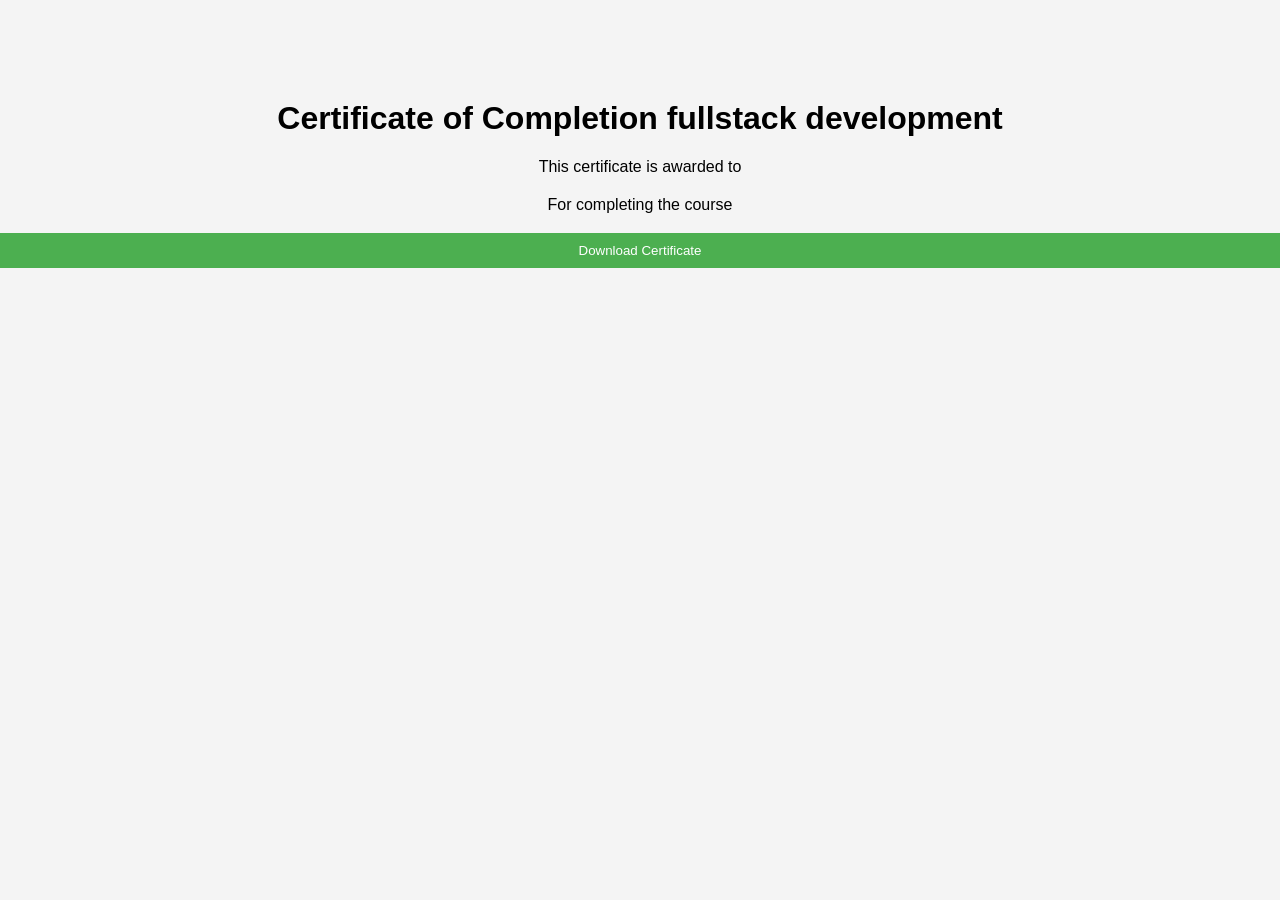
<file: html/certificate.html>
<!DOCTYPE html>
<html>
<head>
<title>Certificate of your course</title>
<link rel="stylesheet" href="../css/profile.css">
</head>

<body>

<div class="certificate">

<h1>Certificate of Completion fullstack development</h1>

<p>This certificate is awarded to</p>

<h2 id="studentName"></h2>

<p>For completing the course</p>

<h3 id="courseName"></h3>

<button onclick="downloadCertificate()">Download Certificate</button>

</div>

<script src="../js/general.js"></script>

</body>
</html>
</file>
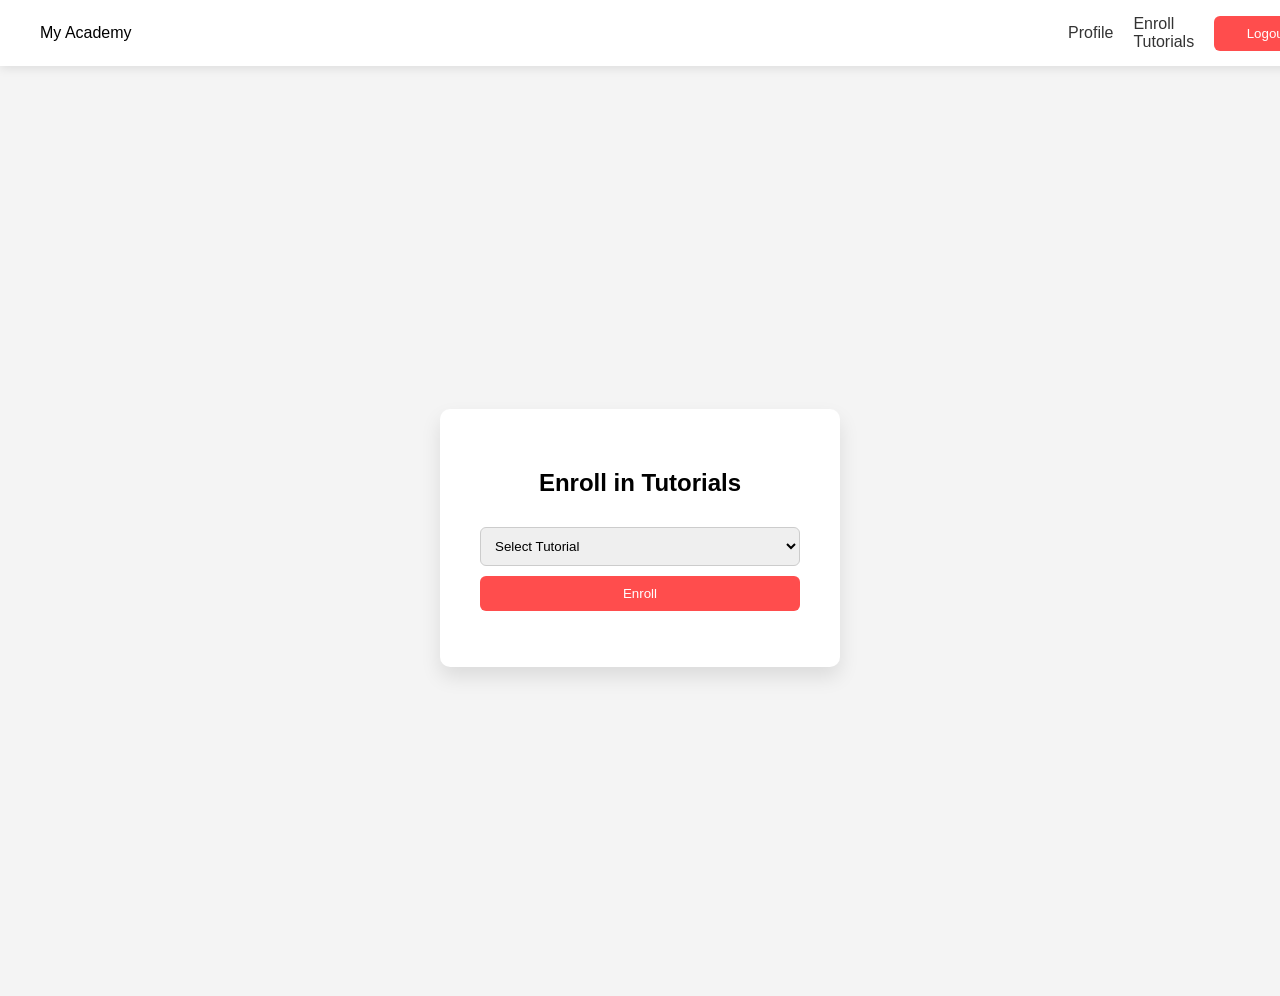
<file: html/enroll.html>
<!DOCTYPE html>
<html lang="en">
<head>
    <meta charset="UTF-8">
    <meta name="viewport" content="width=device-width, initial-scale=1.0">
    <title>Tutorial Enrollment</title>
    <link rel="stylesheet" href="../css/enroll.css">
</head>
<body>
    <header class="header">
<div class="logo">My Academy</div>

<nav>
<a href="profile.html">Profile</a>
<a href="csscourse.html">Enroll Tutorials</a>
<button id="logout-btn">Logout</button>
</nav>
</header>

<div id="auth-container">

<h2>Enroll in Tutorials</h2>

<select id="course">
<option value="">Select Tutorial</option>
<option>HTML Basics</option>
<option>CSS Design</option>
<option>JavaScript Fundamentals</option>
<option>React Development</option>
<option>Node.js Backend</option>
</select>

<button id="enroll">Enroll</button>

<p id="bankacount"></p>
<p id="paypal"></p>

</div>

<script src="../js/js 2/profile.js"></script>

</body>
</html>
</file>
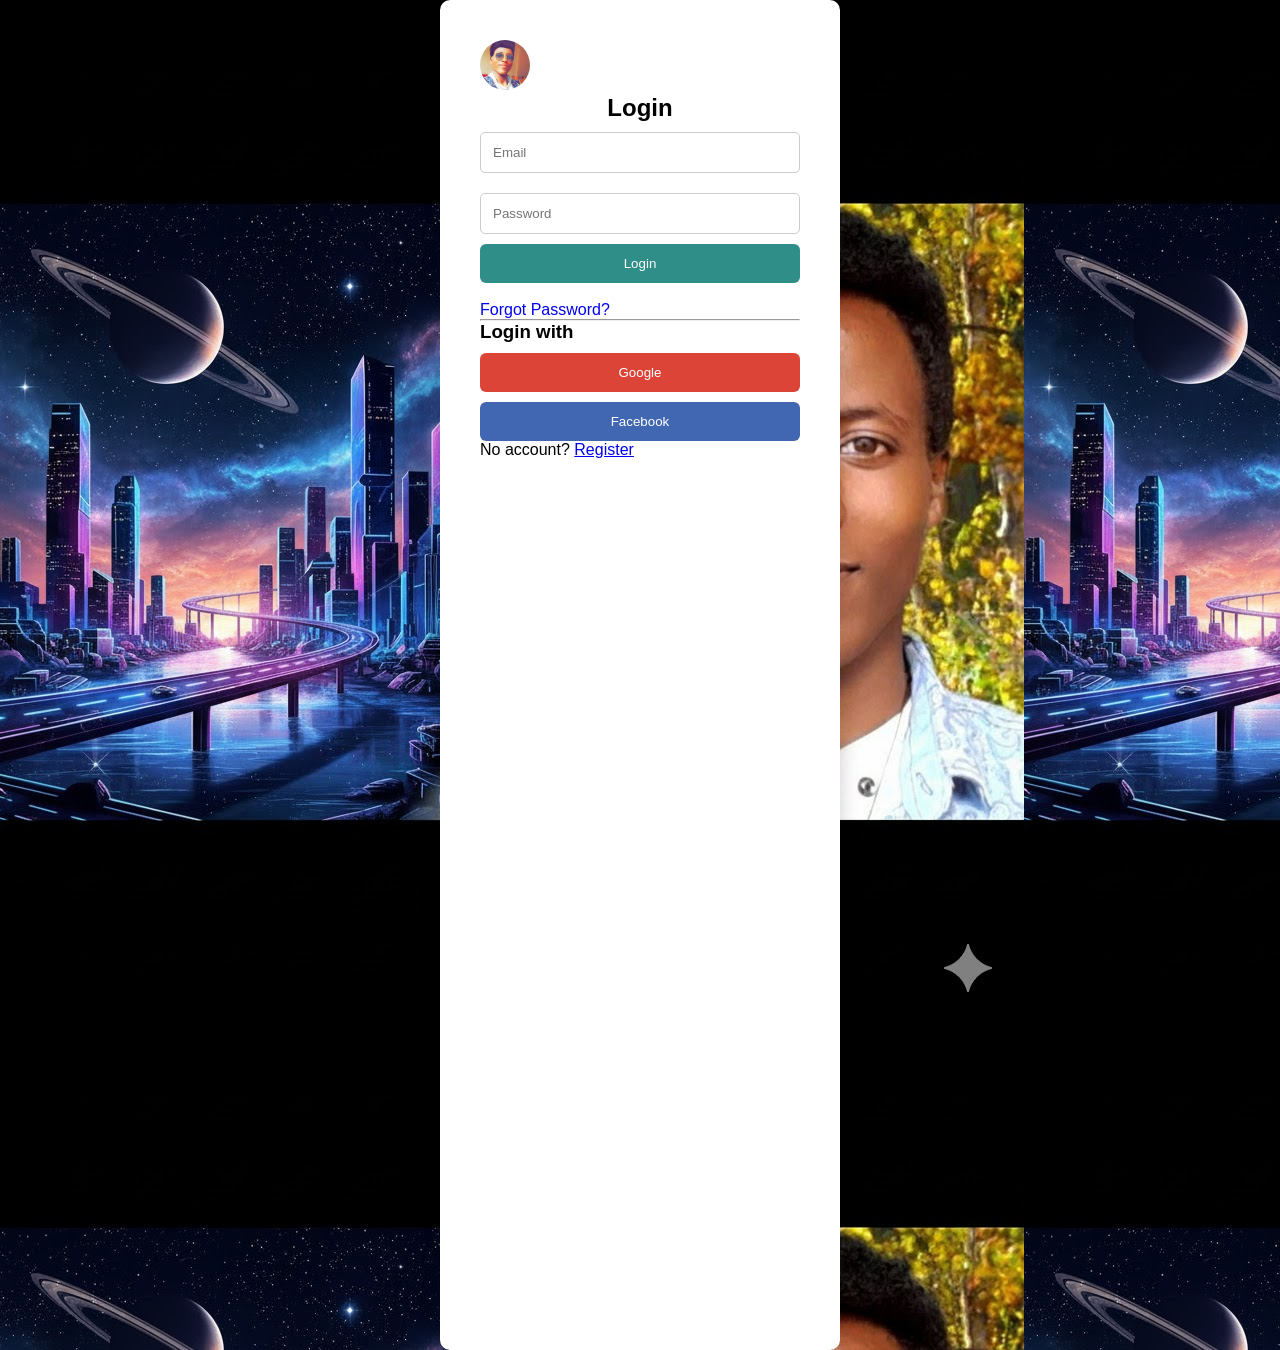
<file: html/login.html>
<!DOCTYPE html>
<html lang="en">
<head>
<title>Wellcome to our tutorial wibe site</title>
<link rel="stylesheet" href="../css/page1signin.css">
</head>

<body>

<div class="form">
<div class="between"><img src="../images/images/image/images/mollaspacial1.png" class="headerimg1"></div>
<h2>Login</h2>

<input type="email" id="loginEmail" placeholder="Email">

<input type="password" id="loginPassword" placeholder="Password">

<button onclick="login()">Login</button><br><br>

<p><a href="/html/" class="forget-passward">Forgot Password?</a></p>

<hr>

<h3>Login with</h3>

<button class="social google">Google</button>
<button class="social facebook">Facebook</button>

<p>No account?  
<a href="register.html">Register</a></p>

</div>

<script src="../js/general.js"></script>

</body>
</html>
</file>
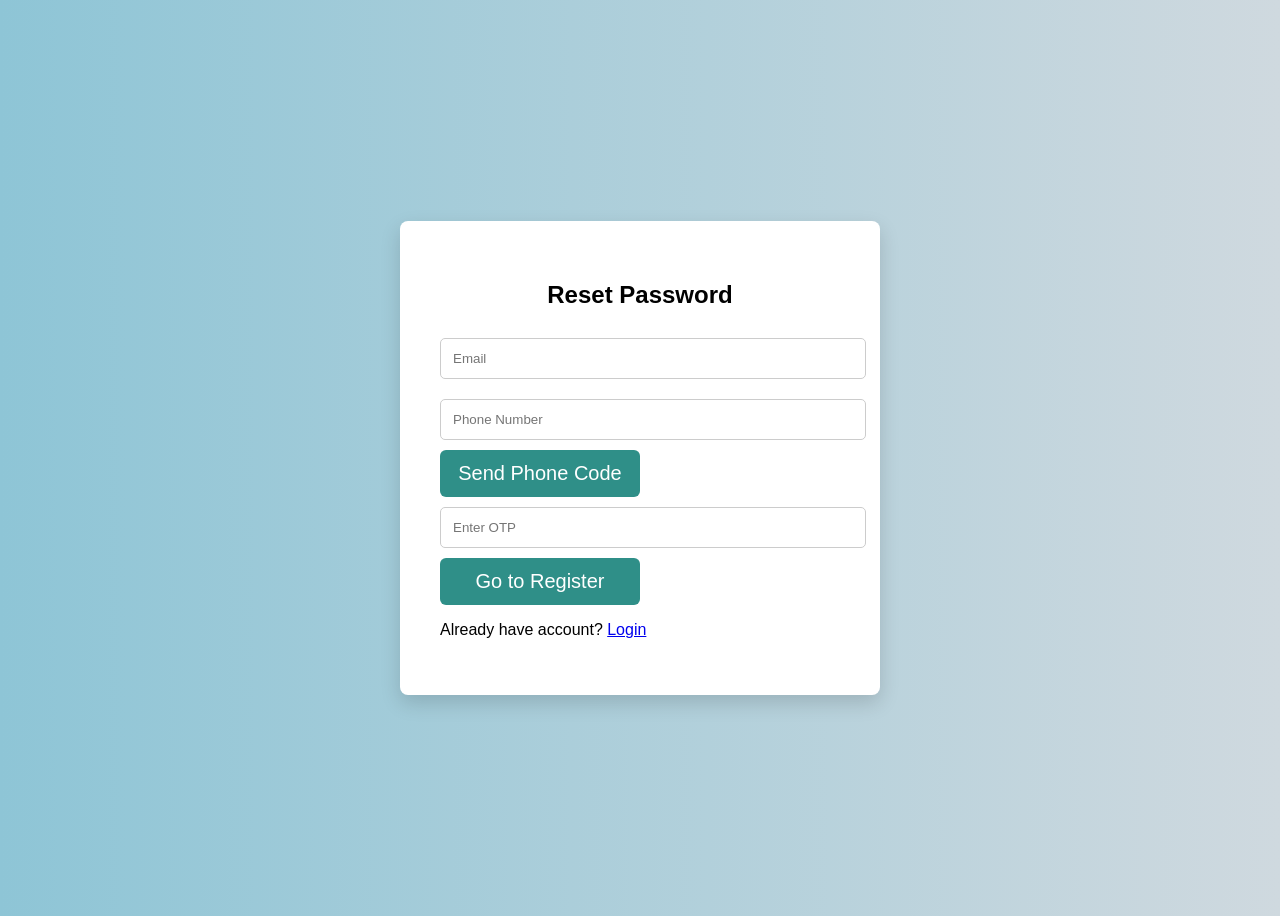
<file: html/page3forgetpassword.html>
<!DOCTYPE html>
<html>
<head>
<title>Register</title>
<link rel="stylesheet" href="../css/page3forgetpassword.css">
</head>

<body>

<div class="form">
<h2>Reset Password</h2>

<input type="email" id="email2" placeholder="Email">

<input type="text" id="phone" placeholder="Phone Number">

<button onclick="sendCode();">Send Phone Code</button>

<input type="text" id="otp2" placeholder="Enter OTP">

<button onclick="resetPassword();">Go to Register</button>

<p>Already have account?  
<a href="login.html">Login</a></p>

</div>

<script src="../js/general.js"></script>

</body>
</html>
</file>
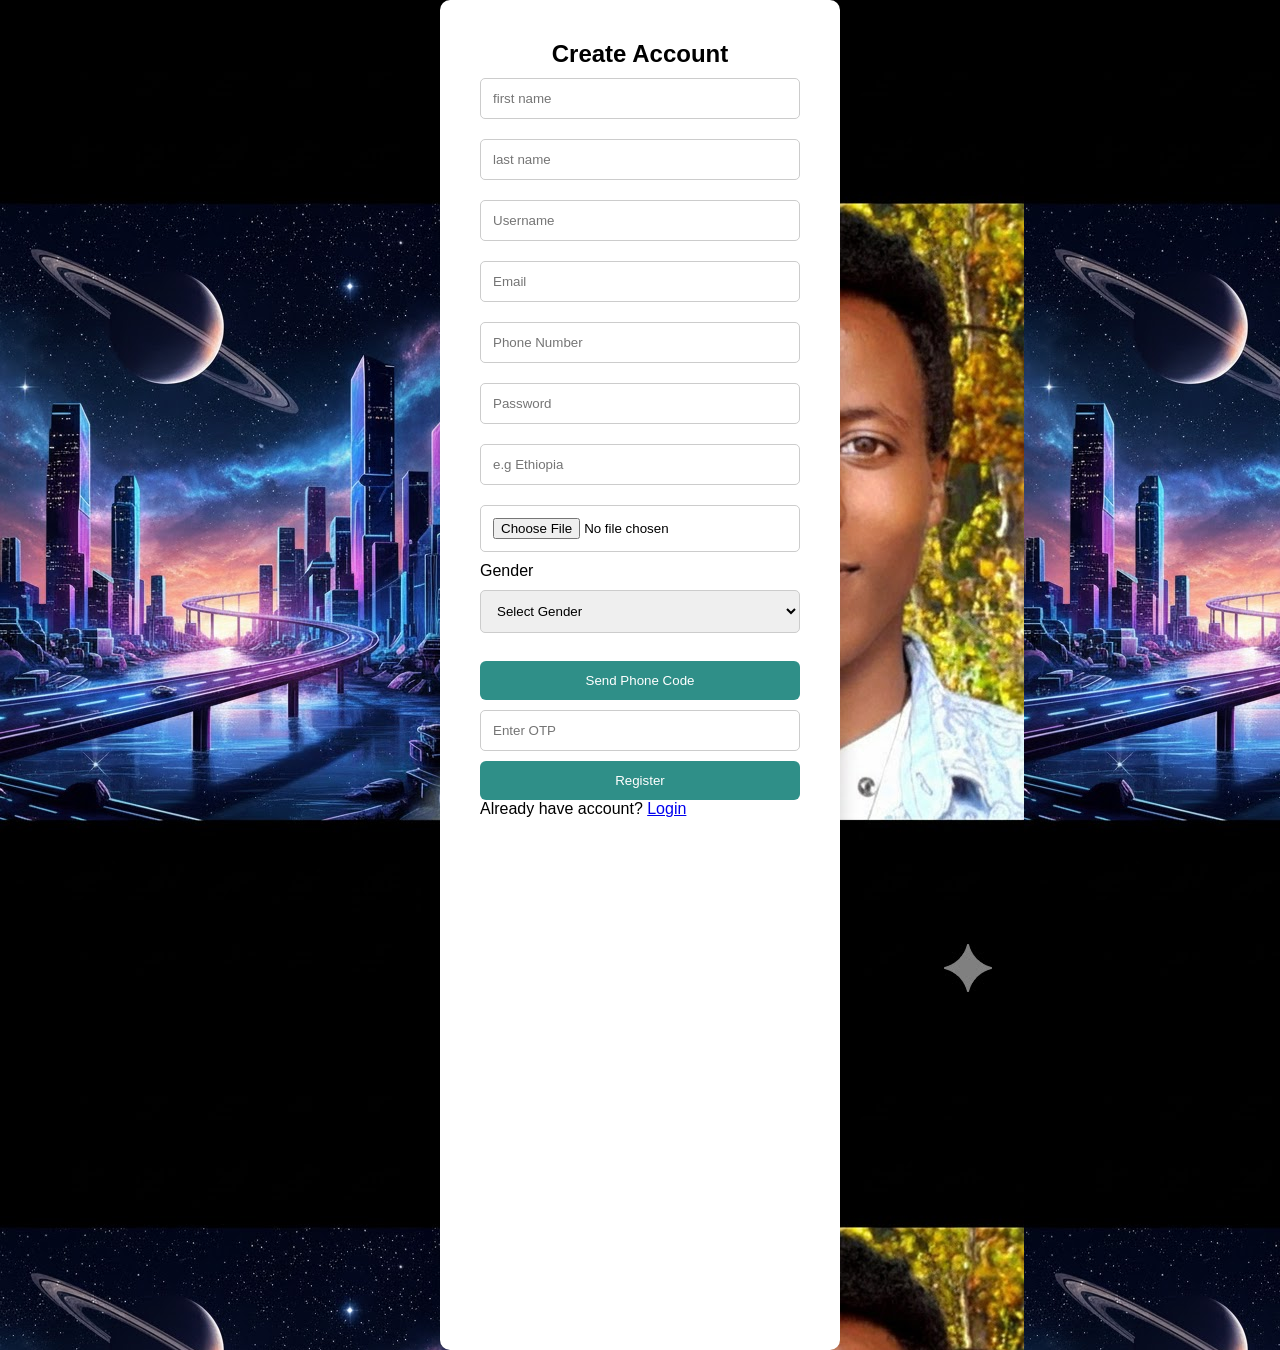
<file: html/register.html>
<!DOCTYPE html>
<html lang="en">

<head>
    <title>Register to My English Course Toturial Website</title>
    <link rel="stylesheet" href="../css/page1signin.css">
</head>

<body>

    <div class="form">
        <h2>Create Account</h2>
        <!-- <div class="headerimg">
            <img src="/images/images/image/images/mollaspacial2.png" class="headerimg1" id="image1">
            <img src="/images/images/image/images/mollaspacial2.png" class="headerimg1">
        </div> -->
        <input type="text" name="" id="firstname" placeholder="first name">
        <input type="text" name="" id="lastname" placeholder="last name">
        <input type="text" id="username" placeholder="Username">
        <input type="email" id="email" placeholder="Email">
        <input type="text" id="phone" placeholder="Phone Number">
        <input type="password" id="password" placeholder="Password"><br>
        <div id="strength"></div>
        <input type="text" placeholder="e.g Ethiopia" id="country">
        <input type="file" name="image" class="headerimg" id="images">
        <label for="gender">Gender</label>
        <select id="gender" required>
            <option value=""> Select Gender</option>
            <option value="Male">Male</option>
            <option value="Female">Female</option>
            <option value="Other">Other</option>
        </select><br><br>
        <button onclick="sendCode();">Send Phone Code</button>
        <input type="text" id="otp" placeholder="Enter OTP">

        <button onclick="register();">Register</button>

        <p>Already have account?
            <a href="login.html">Login</a>
        </p>

    </div>

    <script src="../js/general.js"></script>

</body>

</html>
</file>
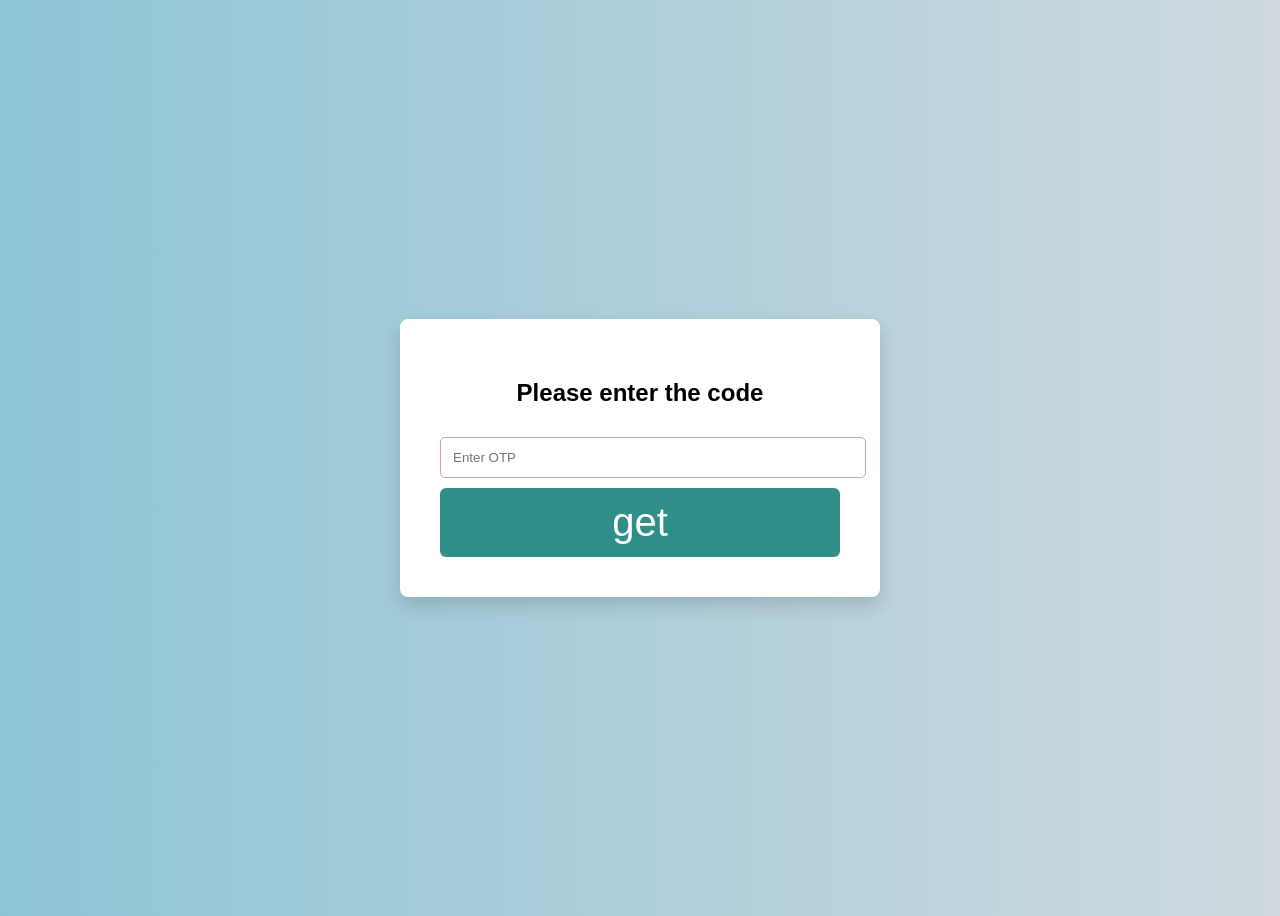
<file: html/html/page4getcode.html>
<!DOCTYPE html>
<html lang="en">
<head>
    <meta charset="UTF-8">
    <meta name="viewport" content="width=device-width, initial-scale=1.0">
    <title>WellCome to My English Course Toturial Website </title>
    <link rel="stylesheet" href="../../css/page4getcode.css">
</head>
<body>

    <div class="form">
    <h2>Please enter the code</h2>
    <form id="Code">
         <input type="text" id="otp" placeholder="Enter OTP">
    <!-- <input type="number" id="code" placeholder="please enter code we are send to SMS e.g 1234" required><br><br> -->
   <button type="submit" id="get">get</button>
   </form>
    </div>
<script src="../../js/js 2/page4getcode.js"></script>
</body>
</html>
</file>
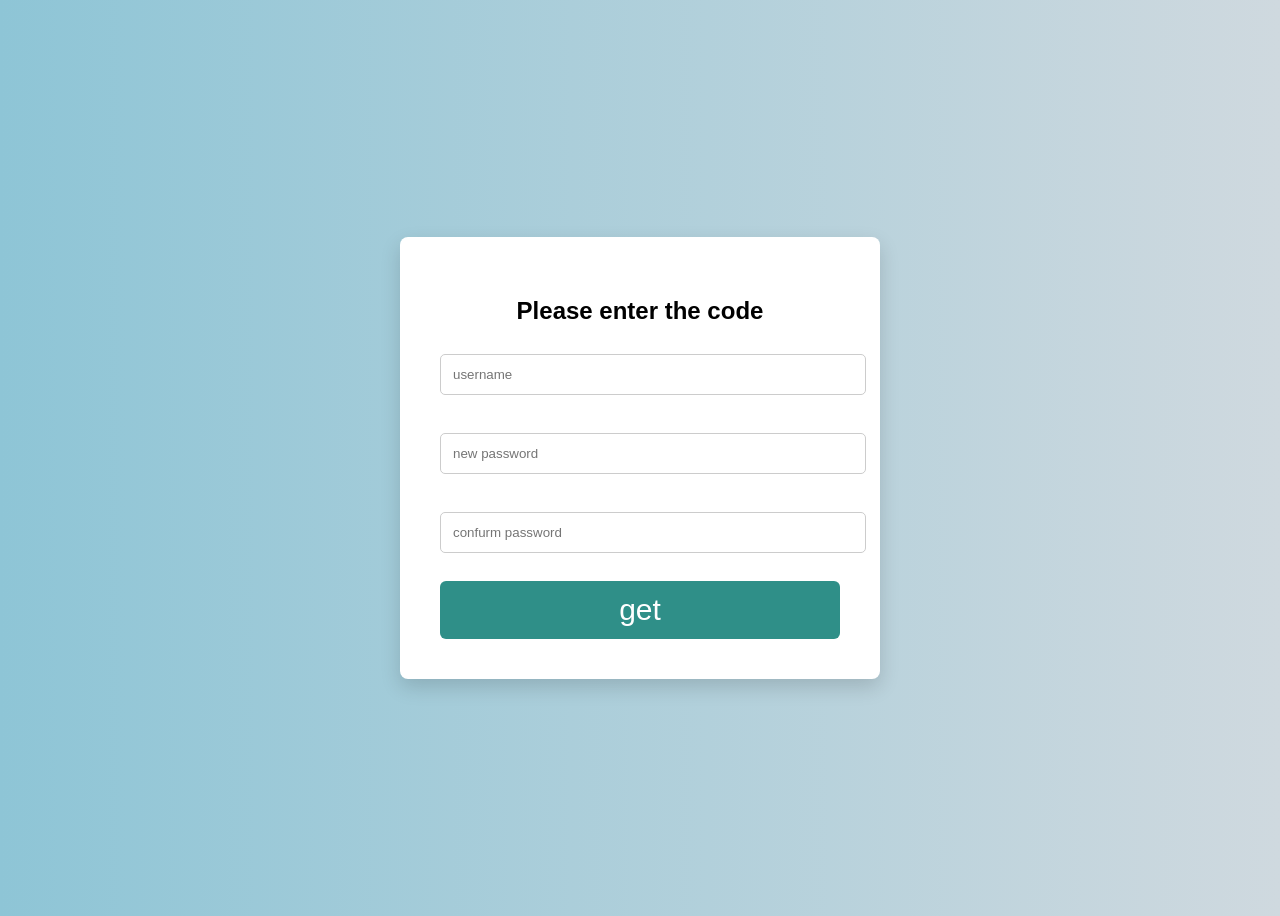
<file: html/html/page5newpassword.html>
<!DOCTYPE html>
<html lang="en">
<head>
    <meta charset="UTF-8">
    <meta name="viewport" content="width=device-width, initial-scale=1.0">
    <title>WellCome to My English Course Toturial Website </title>
    <link rel="stylesheet" href="../../css/page5newpassword.css">
</head>
<body>
    <div class="form">
    <h2>Please enter the code</h2>
    <form id="Code">
        <input type="text" name="username" id="username" placeholder="username"><br><br>
    <input type="password" id="newpassword" placeholder="new password" required><br><br>
     <input type="password" id="confurmpassword" placeholder="confurm password" required><br><br>
    
   <button type="submit" class="submit">get</button>
   </form>
    </div>
<script src="../../js/js 2/page5newpassword.js"></script>
</body>
</html>
</file>
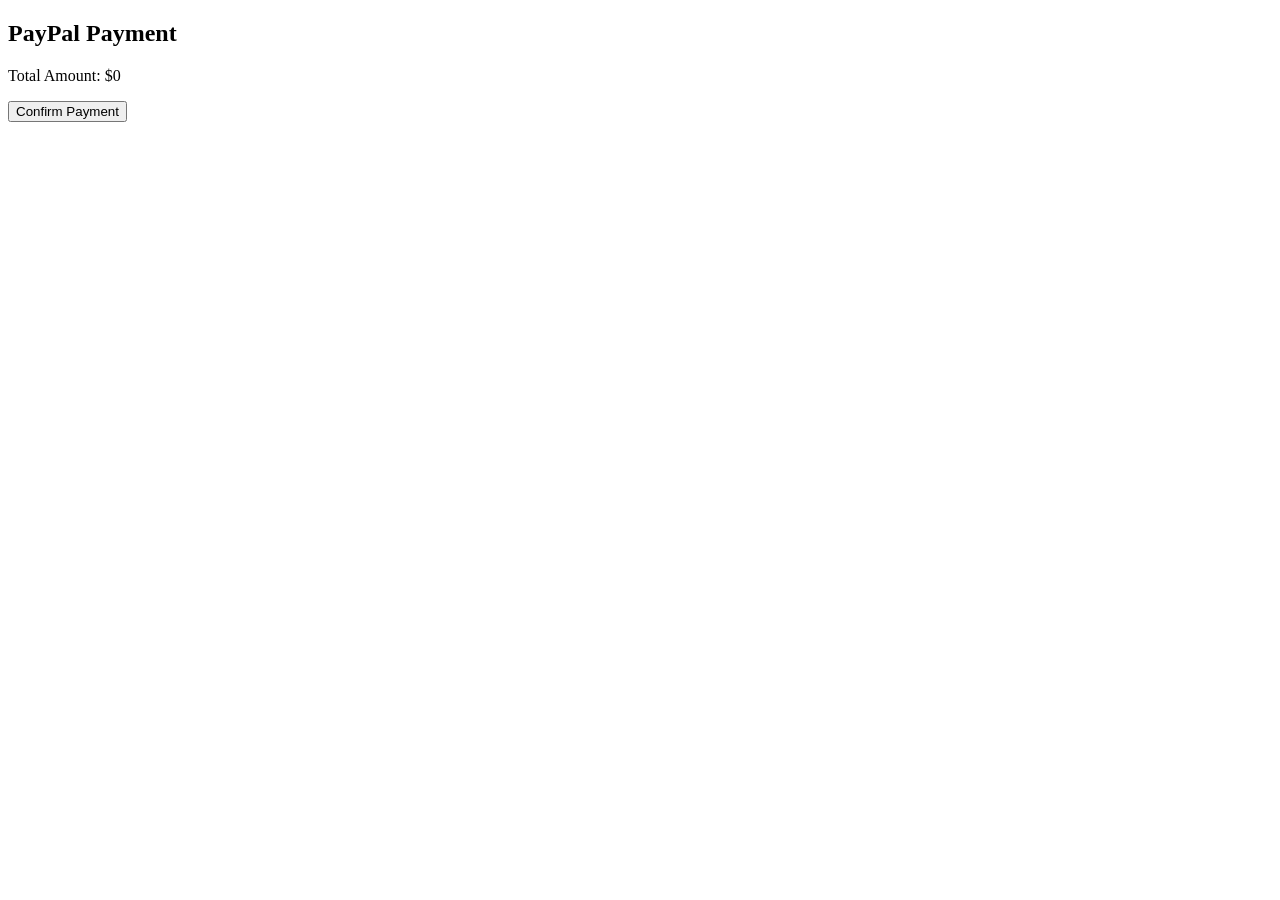
<file: html/html/paypal-payment.html>
<!DOCTYPE html>
<html lang="en">
<head>
    <meta charset="UTF-8">
    <meta name="viewport" content="width=device-width, initial-scale=1.0">
    <title>PayPal Payment</title>
</head>
<body>
    <h2>PayPal Payment</h2>

<p>Total Amount: <span id="amount"></span></p>

<button>Confirm Payment</button>

<script>
let cart = JSON.parse(localStorage.getItem("cart")) || [];

let total = 0;

cart.forEach(item=>{
total += item.price;
});

document.getElementById("amount").textContent = "$" + total;
</script>
</body>
</html>
</file>
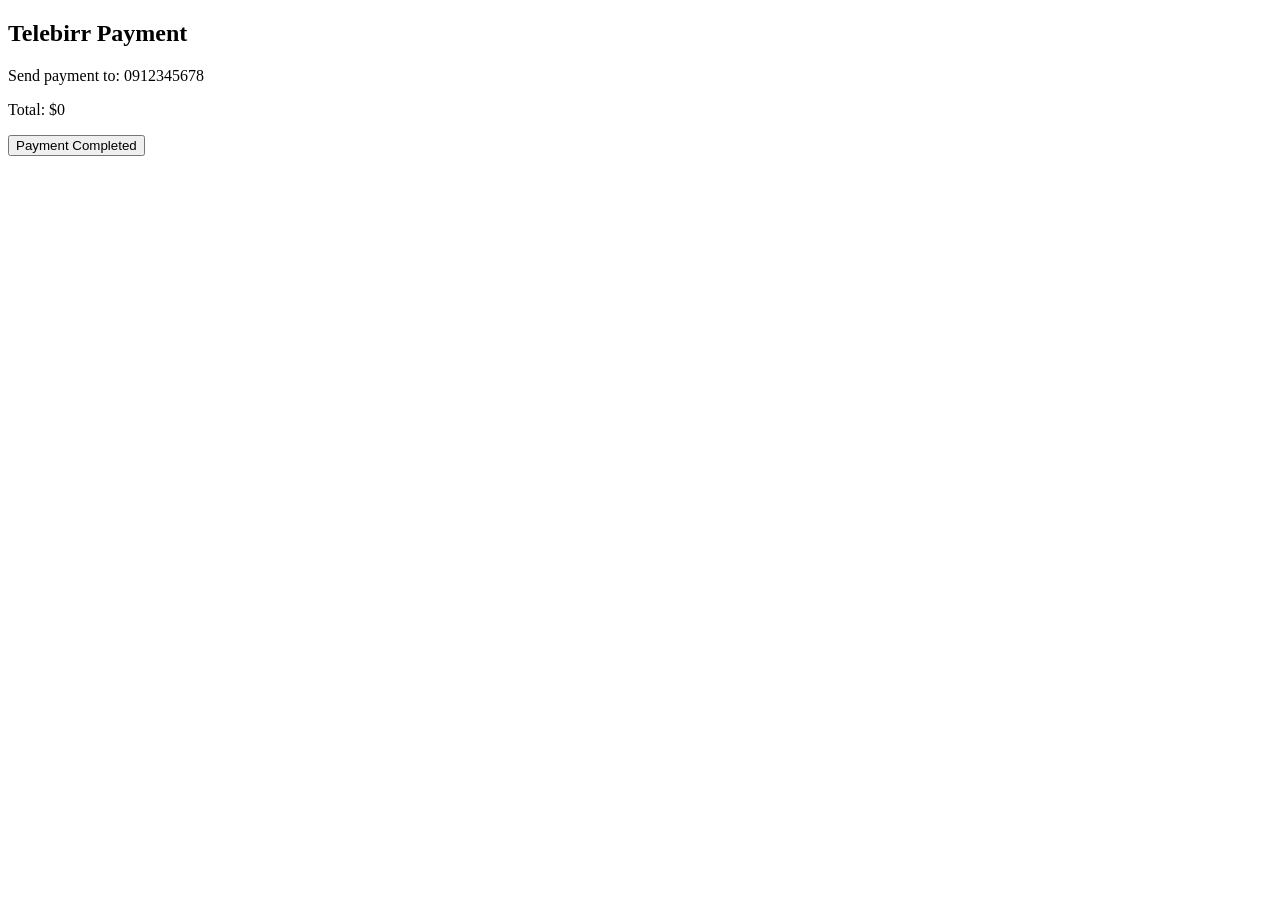
<file: html/html/telebirr-payment.html>
<!DOCTYPE html>
<html lang="en">
<head>
    <meta charset="UTF-8">
    <meta name="viewport" content="width=device-width, initial-scale=1.0">
    <title>
        Telebirr Payment<
    </title>
</head>
<body>
  <h2>Telebirr Payment</h2>

<p>Send payment to: 0912345678</p>

<p>Total: <span id="amount"></span></p>

<button>Payment Completed</button>

<script>

let cart = JSON.parse(localStorage.getItem("cart")) || [];

let total = 0;

cart.forEach(item=>{
total += item.price;
});

document.getElementById("amount").textContent = "$" + total;

</script>  
</body>
</html>
</file>
<file: css/profile.css>
body{
font-family:Arial;
background:#f4f4f4;
margin:0;
/* background-image:url(/images/images/image/images/good\ wallpaper.jpg) */
}

.header{
display:flex;
justify-content:space-between;
align-items:center;
background:#696161;
color:white;
padding:15px 40px;
}

.header a{
color:white;
text-decoration:none;
margin-right:20px;
}
.flex{
    display: flex;
}
.gap-2{
    gap: 1rem;
}

/* .list-style{
    list-style-type: none;
} */

.headerimg{
    width: 3rem;
    border-radius: 100%;
    cursor: pointer;
}
.li{
    text-decoration: none;
    list-style-type: none;
}
main{
/* margin:10px auto; */
background:white;
/* padding:30px; */
border-radius:10px;
text-align:center;
justify-content: center;
justify-items: center;
}

input,select{
width:100%;
padding:10px;
margin:10px 0;
}

button{
padding:10px;
width:100%;
background:#4CAF50;
color:white;
border:none;
cursor:pointer;
}

.logout-btn{
background:rgb(82, 77, 77);
color: white;
width: 5rem;
border-radius: 2rem;
}

.course-card{
background:#eee;
padding:10px;
margin:10px;
border-radius:6px;
}

.progress{
background:#ddd;
height:10px;
margin-top:5px;
}

.progress-bar{
background:green;
height:10px;
}

.certificate{
text-align:center;
margin-top:100px;
}
1
/* footer */
.between{
    justify-content: space-between;
    list-style: none;
}
footer{
    background-color: black;
    color: hsl(0, 30%, 93%);
    list-style-type:none;
    text-decoration: none;
}
li{
list-style: none;
text-decoration: none;
color: hsl(0, 30%, 93%);
}
.container{
    border: solid;
    height: 20rem;
    width: 15rem;
    margin: 20px;
}
.history{
    justify-content: space-between;
    display: flex;
}
img{
    width: 50px;
}
.p1{
    font-size: 20px;
    font-family: Arial, Helvetica, sans-serif;
}
.wellcome{
    width: 50%;
    border: 0;text-align: left;
}
.pc-logo{
    font-size: 50px;
}


.swiper{
  width:80%;
  height:300px;
}

.swiper-slide{
  display:flex;
  justify-content:center;
  align-items:center;
  font-size:30px;
  background:#c0d6f0;
  color:white;
  border-radius:3rem;
  margin-top: 1rem;
 
}

.swiper{
    box-shadow: black 0px 11px 10px;
    margin-top: 15px;
    border-radius: 3rem;
}
</file>
<file: css/enroll.css>
body{
font-family:Arial;
background:#f4f4f4;
display:flex;
justify-content:center;
align-items:center;
height:100vh;
transition:0.3s;
}

#auth-container{
background:white;
padding:40px;
border-radius:10px;
width:320px;
text-align:center;
box-shadow:0 10px 20px rgba(0,0,0,0.1);
animation:fade 0.6s ease;
}

@keyframes fade{
from{opacity:0; transform:translateY(20px);}
to{opacity:1; transform:translateY(0);}
}

input{
width:100%;
padding:10px;
margin:10px 0;
border:1px solid #ccc;
border-radius:6px;
}

.password-box{
position:relative;
}

.password-box span{
position:absolute;
right:10px;
top:12px;
cursor:pointer;
}

button{
width:100%;
padding:10px;
background:#ff4d4d;
color:white;
border:none;
border-radius:6px;
cursor:pointer;
}

button:hover{
background:#e60000;
}

#strength{
font-size:13px;
margin-bottom:10px;
}

/* DARK MODE */

.dark{
background:#1e1e1e;
color:white;
}

.dark .auth-container{
background:#2a2a2a;
}

.theme-toggle{
position:absolute;
top:20px;
right:20px;
}

.profile{
background:white;
padding:40px;
border-radius:10px;
text-align:center;
}

/* HEADER */

.header{
position:fixed;
top:0;
left:0;
width:100%;
background:#ffffff;
display:flex;
justify-content:space-between;
align-items:center;
padding:15px 40px;
box-shadow:0 2px 10px rgba(0,0,0,0.1);
}

.header nav{
display:flex;
gap:20px;
align-items:center;
}

.header a{
text-decoration:none;
color:#333;
font-weight:500;
}

.logout-btn{
background:#ff4d4d;
color:white;
border:none;
padding:8px 15px;
border-radius:5px;
cursor:pointer;
}

.logout-btn:hover{
background:#e60000;
}

body{
padding-top:80px;
}

select{
width:100%;
padding:10px;
margin:10px 0;
border-radius:6px;
border:1px solid #ccc;
}
</file>
<file: css/page1signin.css>
@import url('https://fonts.googleapis.com/css2?family=Roboto+Condensed:ital,wght@0,100..900;1,100..900&family=Roboto:ital,wght@0,100..900;1,100..900&display=swap');


:root {
    --lead: #212121;
    --golden-finger: #F2BD12;
    --eye-ball: #FFFDF7;
    --hint-yellow: #FCF1CC;
    --pure-white: #FFFFFF;
}


* {
    margin: 0;
    padding: 0;
    box-sizing: border-box;
    font-family: Arial, Helvetica, sans-serif;
}

body {
    background-image:url(/images/images/image/images/good\ wallpaper.jpg);
height:150vh;
display:flex;
justify-content:center;
align-items:center;
font-family:Arial;
margin:0;
}

.form{
background:white;
padding:40px;
height: 100%;
width:400px;
border-radius:10px;
box-shadow:0 10px 20px rgba(0,0,0,0.2);
}
.forget-passward{
    text-decoration: none;
}
h2{
text-align:center;
}

input{
width:100%;
padding:12px;
margin:10px 0;
border-radius:5px;
border:1px solid #ccc;
}

button{
width:100%;
padding:12px;
background:#2f8f88;
color:white;
border:none;
border-radius:6px;
cursor:pointer;
}

button:hover{
background:#267872;
}

.social{
margin-top:10px;
}

.google{
background:#db4437;
}

.facebook{
background:#4267B2;
}

header{
position:fixed;
top:0;
left:0;
width:100%;
background:#2f8f88;
color:white;
display:flex;
justify-content:space-between;
padding:10px 20px;
}
/* DARK MODE */

.dark{
background:#1e1e1e;
color:rgb(134, 0, 0);
}

.dark .auth-container{
background:#2a2a2a;
}

.theme-toggle{
position:absolute;
top:20px;
right:20px;
}


#gender{
width:100%;
padding:12px;
margin:10px 0;
border-radius:5px;
border:1px solid #ccc;
}
.headerimg1{
    width: 50px;
    border-radius: 100%;
}
.headerimg{
    justify-content: space-between;
}
#image1{
    margin-right: 65%;
}
</file>
<file: css/page3forgetpassword.css>
body{
    height:100vh;
    background: linear-gradient(to right, #8ec5d6, #cfd9df);
    display:flex;
    justify-content:center;
    align-items:center;
    font-family: Arial, sans-serif;
}


h2{
    text-align:center;
}

input{
    width:100%;
    padding:12px;
    margin:10px 0;
    border:1px solid #ccc;
    border-radius:5px;
}

button{
    width:50%;
    padding:12px;
    background:#2f8f88;
    color:#ffffff;
    border:none;
    border-radius:6px;
    cursor:pointer;
    font-size: 20px;
}
.submit{
    color:white;
    font-size: 30px;
}
button:hover{
    background:#267872;
}
.form{
    width:400px;
    background:#fff;
    padding:40px;
    border-radius:8px;
    box-shadow:0 8px 20px rgba(0,0,0,0.15);
}
</file>
<file: css/page4getcode.css>
body{
    height:100vh;
    background: linear-gradient(to right, #8ec5d6, #cfd9df);
    display:flex;
    justify-content:center;
    align-items:center;
    font-family: Arial, sans-serif;
}


h2{
    text-align:center;
}

input{
    width:100%;
    padding:12px;
    margin:10px 0;
    border:1px solid #d4a6a6;
    border-radius:5px;
}

button{
    width:100%;
    padding:12px;
    background:#2f8f88;
    color:#ffffff;
    border:none;
    border-radius:6px;
    cursor:pointer;
    font-size: 40px;
}
.submit{
    color:white;
    font-size: 30px;
    text-decoration: none;
}
button:hover{
    background:#267872;
}
.form{
    width:400px;
    background:#fff;
    padding:40px;
    border-radius:8px;
    box-shadow:0 8px 20px rgba(0,0,0,0.15);
}
</file>
<file: css/page5newpassword.css>
body{
    height:100vh;
    background: linear-gradient(to right, #8ec5d6, #cfd9df);
    display:flex;
    justify-content:center;
    align-items:center;
    font-family: Arial, sans-serif;
}


h2{
    text-align:center;
}

input{
    width:100%;
    padding:12px;
    margin:10px 0;
    border:1px solid #ccc;
    border-radius:5px;
}

button{
    width:100%;
    padding:12px;
    background:#2f8f88;
    color:#ffffff;
    border:none;
    border-radius:6px;
    cursor:pointer;
    font-size: 40px;
}
.submit{
    color:white;
    font-size: 30px;
    text-decoration: none;
}
button:hover{
    background:#267872;
}
.form{
    width:400px;
    background:#fff;
    padding:40px;
    border-radius:8px;
    box-shadow:0 8px 20px rgba(0,0,0,0.15);
}
</file>
